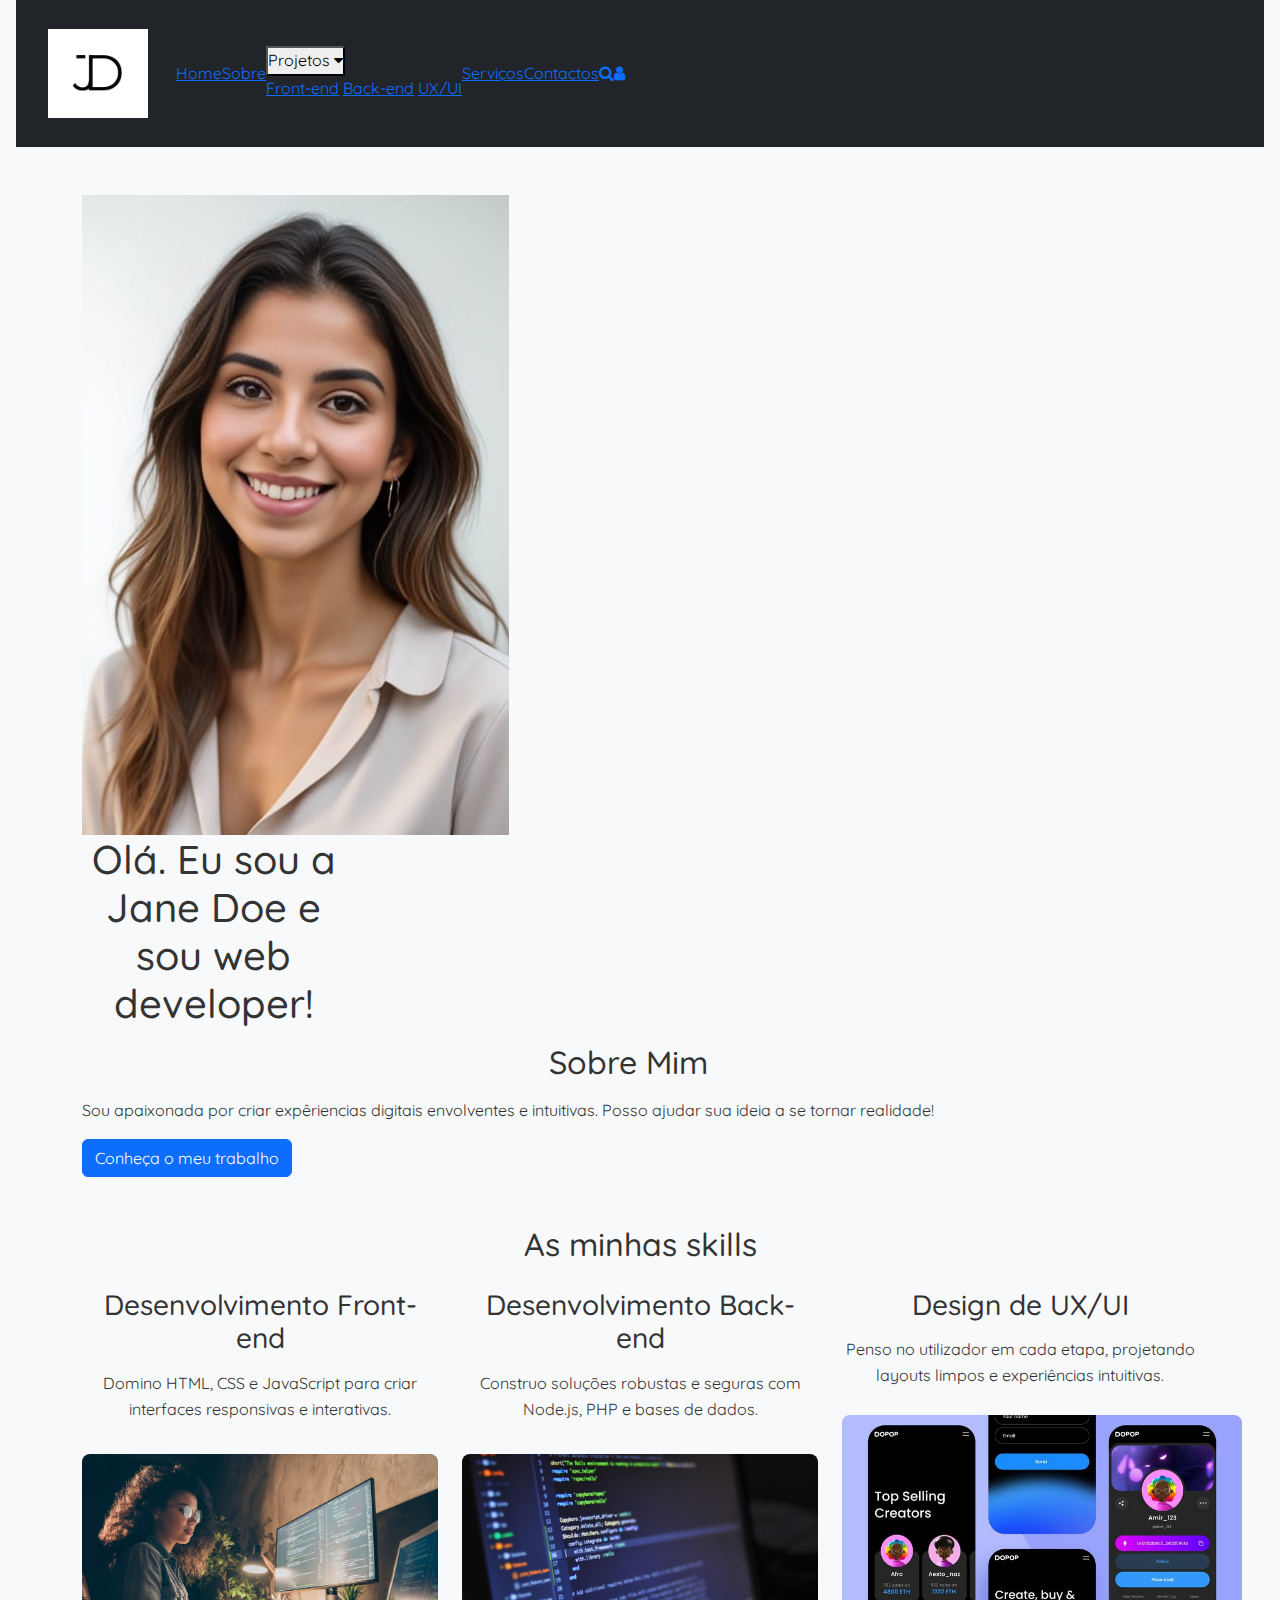
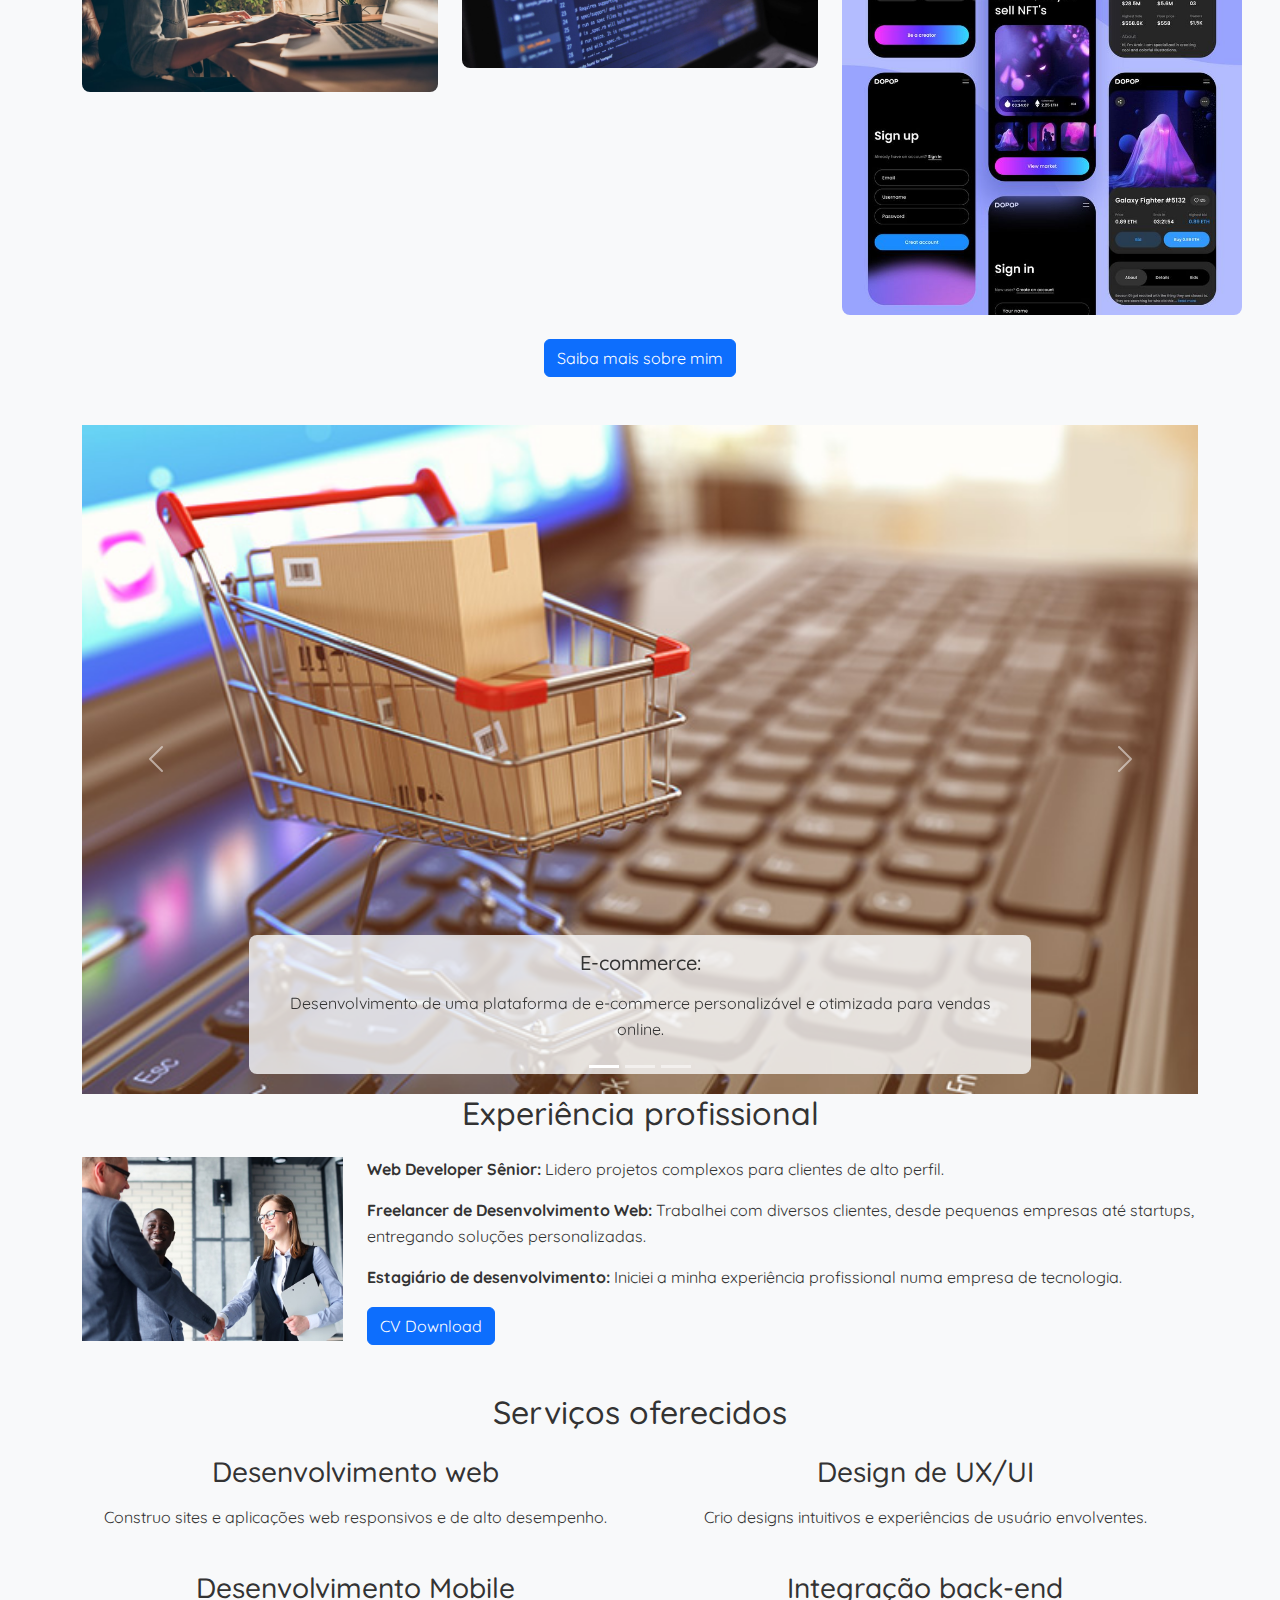
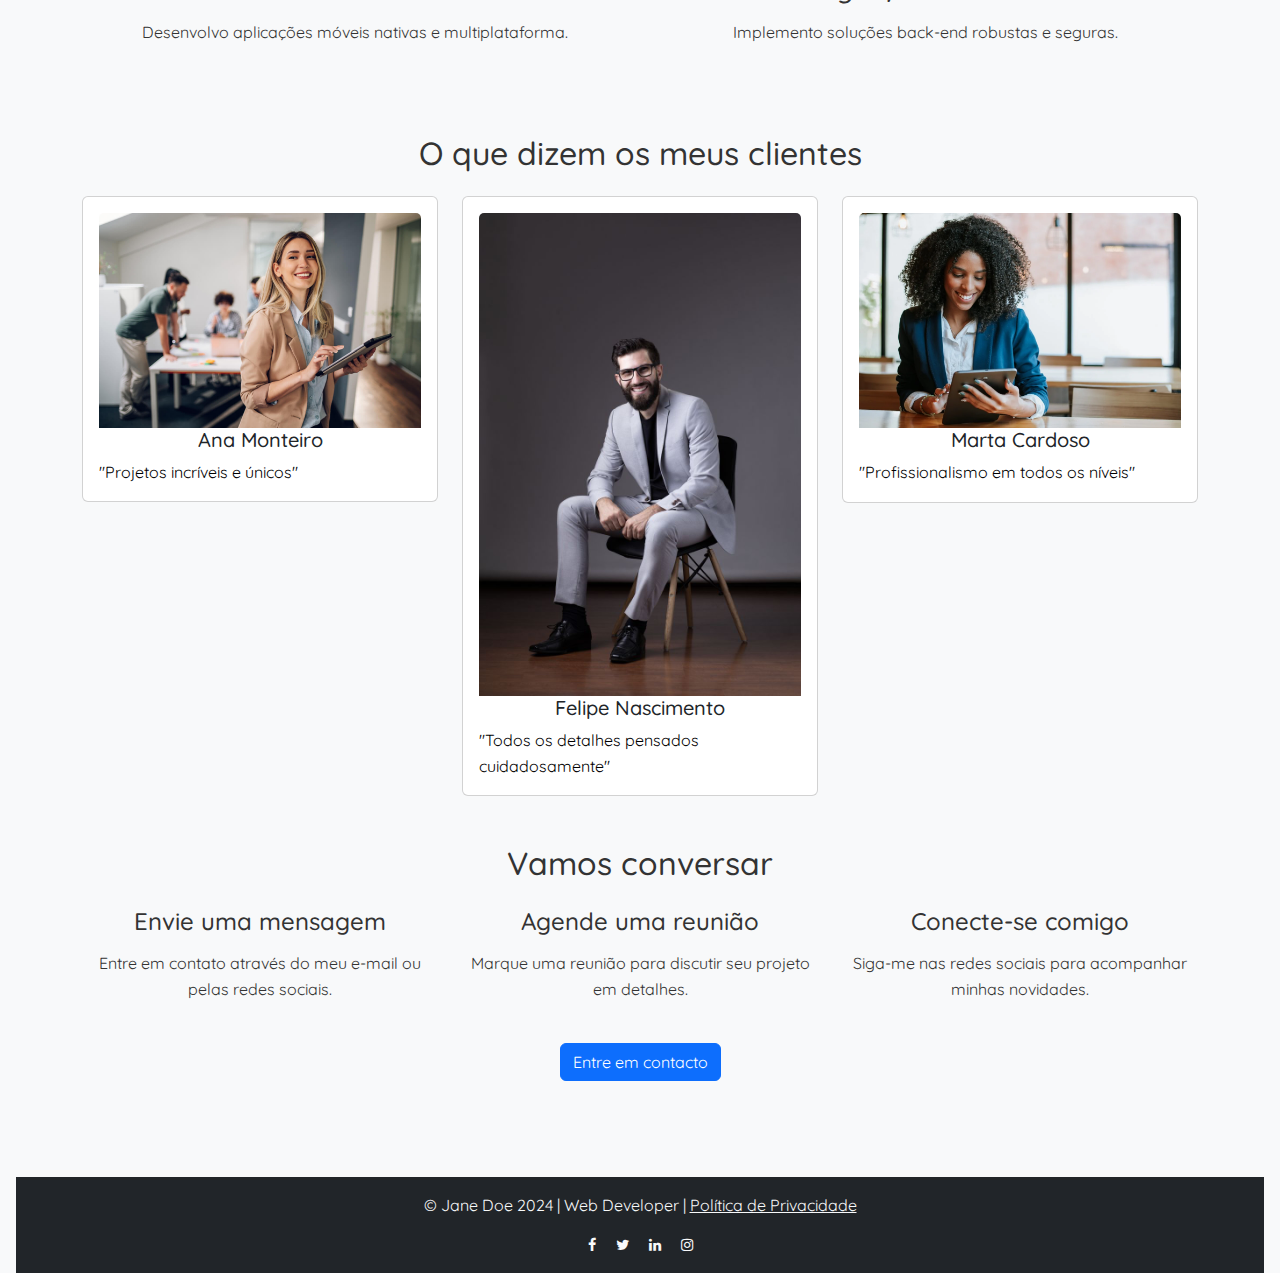
<file: index.html>
<!doctype html>
<html lang="pt">

    <head>
        <meta charset="utf-8">
        <meta name="viewport" content="width=device-width, initial-scale=1">
        <title>Perfil Jane Doe</title>
        <meta name="description" content="Perfil pessoal da Jane Doe, uma desenvolvedora web apaixonada por tecnologia e buscando oferecer serviços de alta qualidade. Conheça meus projetos e serviços.">
        <meta name="keywords" content="Jane Doe, web developer, front-end, back-end, projetos web">
        <meta name="author" content="Jane Doe">
        <link href="https://cdn.jsdelivr.net/npm/bootstrap@5.3.3/dist/css/bootstrap.min.css" rel="stylesheet" integrity="sha384-QWTKZyjpPEjISv5WaRU9OFeRpok6YctnYmDr5pNlyT2bRjXh0JMhjY6hW+ALEwIH" crossorigin="anonymous">
        <link rel="stylesheet" href="https://cdnjs.cloudflare.com/ajax/libs/font-awesome/4.7.0/css/font-awesome.min.css">
        <link href="CSS/style.css" rel="stylesheet">
    </head>

    <body>
        <header class="bg-dark text-light py-3">
            <nav class="navbar navbar-expand-lg">
                <a class="navbar-brand" href="#">
                    <img src="imagens/logo.png" alt="meu-projeto" class="img-logo" style="width: 100px;">
                </a>
                <div class="container-fluid">
                    <a href="index.html">Home</a>
                    <a href="sobre.html">Sobre</a>
                    <div class="dropdown">
                        <button class="dropbtn">Projetos
                            <i class="fa fa-caret-down"></i>
                        </button>
                        <div class="dropdown-content">
                            <a href="projetos.html#frontend">Front-end</a>
                            <a href="projetos.html#backend">Back-end</a>
                            <a href="projetos.html#uxui">UX/UI</a>
                        </div>
                    </div>
                    <a href="servicos.html">Serviços</a>
                    <a href="contactos.html">Contactos</a>
                    <a href="pesquisa.html" style="float:right;"><i class="fa fa-search"></i></a>
                    <a href="login.php" style="float:right;"><i class="fa fa-user"></i></a>
                </div>
            </nav>
        </header>

        <main class="container my-5">
            <div class="row mb-5">
                <div class="col-md-5">
                    <img src="imagens/perfil.jpeg" alt="meu-projeto" class="img-fluid">
                <div class="col-md-7 align-self-center">
                    <h1>Olá. Eu sou a Jane Doe e sou web developer!</h1>
                </div>
                </div>
            <div class="row mb-5">
                <div class="col-12">
                    <h2>Sobre Mim</h2>
                    <p> Sou apaixonada por criar expêriencias digitais envolventes e intuitivas. Posso ajudar sua ideia a se tornar realidade!</p>
                    <a class="btn btn-primary" href="projetos.html" target="_blank">Conheça o meu trabalho</a>
                </div>
            </div>

            <section class="mb-5">
                <h2 class="mb-4">As minhas skills</h2>
                <div class="row text-center">
                    <div class="col-md-4">
                        <h3>Desenvolvimento Front-end</h3>
                        <p>Domino HTML, CSS e JavaScript para criar interfaces responsivas e interativas.</p>
                        <img src="imagens/frontend.jpg" alt="meu-projeto" class="img-fluid">
                    </div>
                <div class="col-md-4">
                    <h3>Desenvolvimento Back-end</h3>
                    <p>Construo soluções robustas e seguras com Node.js, PHP e bases de dados.</p>
                    <img src="imagens/backend.jpg" alt="meu-projeto" class="img-fluid">
                    </div>
                <div class="col-md-4">
                    <h3>Design de UX/UI</h3>
                    <p>Penso no utilizador em cada etapa, projetando layouts limpos e experiências intuitivas.</p>
                    <img src="imagens/uxui.jpeg" alt="meu-projeto" style="width: 400px; height: auto; margin-top: 10px;">
                    </div>
                </div>
                <div class="text-center mt-4">
                    <a href="sobre.html" target="_blank" class="btn btn-primary">Saiba mais sobre mim</a>
                </div>
            </section>

            <div id="carouselExampleCaptions" class="carousel slide">
                <div class="carousel-indicators">
                  <button type="button" data-bs-target="#carouselExampleCaptions" data-bs-slide-to="0" class="active" aria-current="true" aria-label="Slide 1"></button>
                  <button type="button" data-bs-target="#carouselExampleCaptions" data-bs-slide-to="1" aria-label="Slide 2"></button>
                  <button type="button" data-bs-target="#carouselExampleCaptions" data-bs-slide-to="2" aria-label="Slide 3"></button>
                </div>
                <div class="carousel-inner">
                  <div class="carousel-item active">
                    <img src="imagens/ecommerce.jpeg" class="d-block w-100" alt="meu-projeto">
                    <div class="carousel-caption d-none d-md-block">
                      <h5>E-commerce:</h5>
                      <p>Desenvolvimento de uma plataforma de e-commerce personalizável e otimizada para vendas online.</p>
                    </div>
                  </div>
                  <div class="carousel-item">
                    <img src="imagens/appmovel.jpg" class="d-block w-100" alt="meu-projeto">
                    <div class="carousel-caption d-none d-md-block">
                      <h5>Aplicação Móvel:</h5>
                      <p>Criação de uma aplicação móvel com design minimalista e recursos interativos.</p>
                    </div>
                  </div>
                  <div class="carousel-item">
                    <img src="imagens/site.jpeg" class="d-block w-100" alt="meu-projeto">
                    <div class="carousel-caption d-none d-md-block">
                      <h5>Site Institucional:</h5>
                      <p>Construção de um site institucional moderno e responsivo para melhorar a presença digital.</p>
                    </div>
                  </div>
                </div>
                <button class="carousel-control-prev" type="button" data-bs-target="#carouselExampleCaptions" data-bs-slide="prev">
                  <span class="carousel-control-prev-icon" aria-hidden="true"></span>
                  <span class="visually-hidden">Previous</span>
                </button>
                <button class="carousel-control-next" type="button" data-bs-target="#carouselExampleCaptions" data-bs-slide="next">
                  <span class="carousel-control-next-icon" aria-hidden="true"></span>
                  <span class="visually-hidden">Next</span>
                </button>
              </div>

            <section class="mb-5">
                <h2 class="mb-4">Experiência profissional</h2>
                <div class="row">
                    <div class="col-md-3">
                        <img src="imagens/expprofissional.jpg" alt="meu-projeto" class="img-fluid">
                    </div>
                    <div class="col-md-9">
                        <ol class="list-unstyled">
                            <li class="mb-3"><strong>Web Developer Sênior:</strong> Lidero projetos complexos para clientes de alto perfil.</li>
                            <li class="mb-3"><strong>Freelancer de Desenvolvimento Web:</strong> Trabalhei com diversos clientes, desde pequenas empresas até startups, entregando soluções personalizadas.</li>
                            <li class="mb-3"><strong>Estagiário de desenvolvimento:</strong> Iniciei a minha experiência profissional numa empresa de tecnologia.</li>
                        </ol>
                        <a href="docs/cv.pdf" download class="btn btn-primary">CV Download</a>
                    </div>
                </div>
            </section>

            <section class="mb-5">
                <h2 class="mb-4">Serviços oferecidos</h2>
                <div class="row text-center">
                    <div class="col-md-6 mb-4">
                        <h3>Desenvolvimento web</h3>
                        <p>Construo sites e aplicações web responsivos e de alto desempenho.</p>
                    </div>
                    <div class="col-md-6 mb-4">
                        <h3>Design de UX/UI</h3>
                        <p>Crio designs intuitivos e experiências de usuário envolventes.</p>
                    </div>
                    <div class="col-md-6 mb-4">
                        <h3>Desenvolvimento Mobile</h3>
                        <p>Desenvolvo aplicações móveis nativas e multiplataforma.</p>
                    </div>
                    <div class="col-md-6 mb-4">
                        <h3>Integração back-end</h3>
                        <p>Implemento soluções back-end robustas e seguras.</p>
                    </div>
                </div>
            </section>

            <section class="mb-5">
                <h2 class="mb-4">O que dizem os meus clientes</h2>
                <div class="row">
                    <div class="col-md-4">
                        <div class="card">
                            <div class="card-body">
                                <img src="imagens/cliente1.jpeg" class="card-img-top" alt="meu-projeto">
                                <h5 class="card-title">Ana Monteiro</h5>
                                <p class="card-text" style="color: black;">"Projetos incríveis e únicos"</p>
                            </div>
                        </div>
                    </div>
                    <div class="col-md-4">
                        <div class="card">
                            <div class="card-body">
                                <img src="imagens/cliente2.jpeg" class="card-img-top" alt="meu-projeto">
                                <h5 class="card-title">Felipe Nascimento</h5>
                                <p class="card-text" style="color: black;">"Todos os detalhes pensados cuidadosamente"</p>
                            </div>
                        </div>
                    </div>
                    <div class="col-md-4">
                        <div class="card">
                            <div class="card-body">
                                <img src="imagens/cliente3.jpg" class="card-img-top" alt="meu-projeto">
                                <h5 class="card-title">Marta Cardoso</h5>
                                <p class="card-text" style="color: black;">"Profissionalismo em todos os níveis"</p>
                            </div>
                        </div>
                    </div>
                </div>
                </section>

            <section class="mb-5">
                <h2 class="mb-4">Vamos conversar</h2>
                <div class="row text-center">
                    <div class="col-md-4">
                        <h4>Envie uma mensagem</h4>
                        <p>Entre em contato através do meu e-mail ou pelas redes sociais.</p>
                    </div>
                    <div class="col-md-4">
                        <h4>Agende uma reunião</h4>
                        <p>Marque uma reunião para discutir seu projeto em detalhes.</p>
                    </div>
                    <div class="col-md-4">
                        <h4>Conecte-se comigo</h4>
                        <p>Siga-me nas redes sociais para acompanhar minhas novidades.</p>
                    </div>
                </div>
                <div class="text-center mt-4">
                    <a href="contactos.html" target="_blank" class="btn btn-primary">Entre em contacto</a>
                </div>
            </section>
            </div>
        </main>

        <footer class="bg-dark text-light py-3">
            <div class="container text-center">
                <p>&copy; Jane Doe 2024 | Web Developer | <a href="politica-privacidade.html" class="text-light">Política de Privacidade</a></p>
                <div class="mt-3">
                    <a href="https://www.facebook.com/janedoe" class="text-light mx-2" aria-label="Facebook"><i class="fa fa-facebook"></i></a>
                    <a href="https://twitter.com/janedoe" class="text-light mx-2" aria-label="Twitter"><i class="fa fa-twitter"></i></a>
                    <a href="https://linkedin.com/in/janedoe" class="text-light mx-2" aria-label="LinkedIn"><i class="fa fa-linkedin"></i></a>
                    <a href="https://instagram.com/janedoe" class="text-light mx-2" aria-label="Instagram"><i class="fa fa-instagram"></i></a>
                </div>
            </div>
        </footer>

        <script src="https://cdn.jsdelivr.net/npm/bootstrap@5.3.3/dist/js/bootstrap.bundle.min.js" integrity="sha384-YvpcrYf0tY3lHB60NNkmXc5s9fDVZLESaAA55NDzOxhy9GkcIdslK1eN7N6jIeHz" crossorigin="anonymous"></script>

    </body>
</html>
</file>
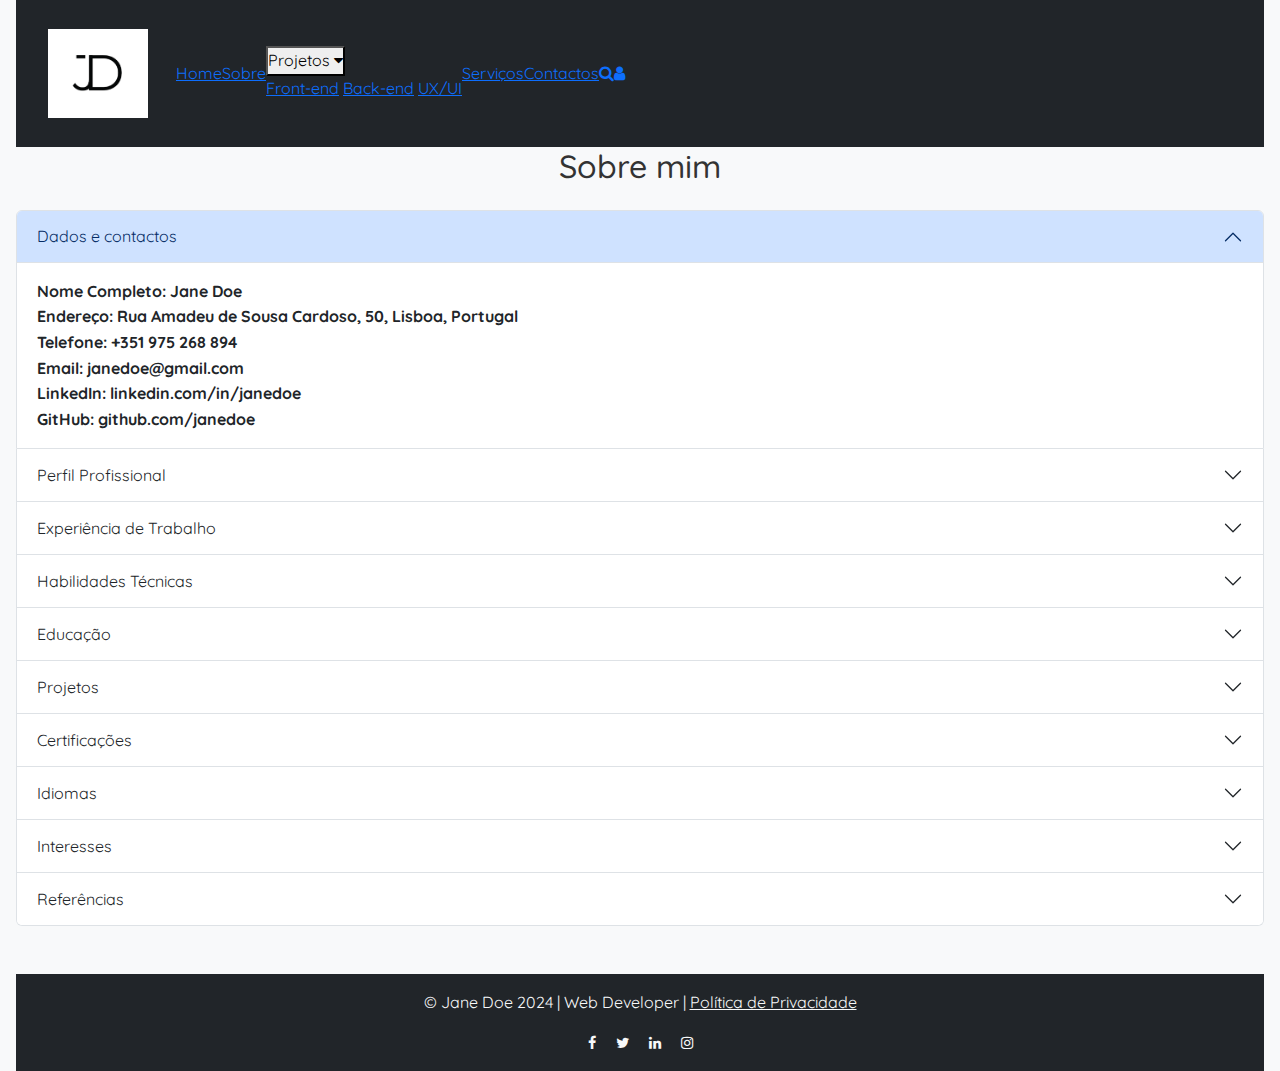
<file: sobre.html>
<!DOCTYPE html>
<html lang="pt">

<head>
    <meta charset="utf-8">
    <meta name="viewport" content="width=device-width, initial-scale=1">
    <title>Sobre Mim</title>
    <meta name="description" content="Perfil pessoal da Jane Doe, uma desenvolvedora web apaixonada por tecnologia e buscando oferecer serviços de alta qualidade. Conheça meus projetos e serviços.">
    <meta name="keywords" content="Jane Doe, web developer, front-end, back-end, projetos web">
    <meta name="author" content="Jane Doe">
    <link href="https://cdn.jsdelivr.net/npm/bootstrap@5.3.3/dist/css/bootstrap.min.css" rel="stylesheet" integrity="sha384-QWTKZyjpPEjISv5WaRU9OFeRpok6YctnYmDr5pNlyT2bRjXh0JMhjY6hW+ALEwIH" crossorigin="anonymous">
    <link rel="stylesheet" href="https://cdnjs.cloudflare.com/ajax/libs/font-awesome/4.7.0/css/font-awesome.min.css">
    <link href="CSS/style.css" rel="stylesheet">
</head>

<body>
    <header class="bg-dark text-light py-3">
        <nav class="navbar navbar-expand-lg">
            <a class="navbar-brand" href="#">
                <img src="imagens/logo.png" alt="meu-projeto" class="img-logo" style="width: 100px;">
            </a>
            <div class="container-fluid">
                <a href="index.html">Home</a>
                <a href="sobre.html">Sobre</a>
                <div class="dropdown">
                    <button class="dropbtn">Projetos
                        <i class="fa fa-caret-down"></i>
                    </button>
                    <div class="dropdown-content">
                        <a href="projetos.html#frontend">Front-end</a>
                        <a href="projetos.html#backend">Back-end</a>
                        <a href="projetos.html#uxui">UX/UI</a>
                    </div>
                </div>
                <a href="servicos.html">Serviços</a>
                <a href="contactos.html">Contactos</a>
                <a href="pesquisa.html" style="float:right;"><i class="fa fa-search"></i></a>
                <a href="login.php" style="float:right;"><i class="fa fa-user"></i></a>
            </div>
        </nav>
    </header>

    <section class="mb-5">
        <h2 class="mb-4">Sobre mim</h2>
        <div class="accordion" id="accordionExample">
            <div class="accordion-item">
                <h2 class="accordion-header">
                    <button class="accordion-button" type="button" data-bs-toggle="collapse" data-bs-target="#collapseOne" aria-expanded="true" aria-controls="collapseOne">
                        Dados e contactos
                </button>
                </h2>
                <div id="collapseOne" class="accordion-collapse collapse show" data-bs-parent="#accordionExample">
                    <div class="accordion-body">
                        <strong>Nome Completo: Jane Doe <br> 
                            Endereço: Rua Amadeu de Sousa Cardoso, 50, Lisboa, Portugal<br>
                            Telefone: +351 975 268 894<br>
                            Email: janedoe@gmail.com<br>
                            LinkedIn: linkedin.com/in/janedoe<br>
                            GitHub: github.com/janedoe</strong>
                    </div>
                </div>
            </div>
            <div class="accordion-item">
                <h2 class="accordion-header">
                    <button class="accordion-button collapsed" type="button" data-bs-toggle="collapse" data-bs-target="#collapseTwo" aria-expanded="false" aria-controls="collapseTwo">
                        Perfil Profissional
                    </button>
                </h2>
                <div id="collapseTwo" class="accordion-collapse collapse" data-bs-parent="#accordionExample">
                    <div class="accordion-body">
                        <strong>Desenvolvedora Web com mais de 5 anos de experiência em criação de sites e aplicações web responsivas. Experiência sólida em tecnologias front-end e back-end. Incluindo HTML, CSS, JavaScript, React, Node.js e bases de dados SQL e NoSQL. Apaixonada por desenvolvimento de interfaces de utilizador intuitivas e pela otimização de desempenho. Focada em oferecer soluções inovadoras e de alta qualidade.</strong>
                    </div>
                </div>
            </div>
            <div class="accordion-item">
                <h2 class="accordion-header">
                    <button class="accordion-button collapsed" type="button" data-bs-toggle="collapse" data-bs-target="#collapseThree" aria-expanded="false" aria-controls="collapseThree">
                        Experiência de Trabalho
                    </button>
                </h2>
                <div id="collapseThree" class="accordion-collapse collapse" data-bs-parent="accordionExample">
                    <div class="accordion-body">
                        <strong>Desenvolvedora Web Full Stack<br>
                        Tech Solutions Ltda, Lisboa, Portugal<br>
                        Janeiro 2020 - Presente<br>
                        Desenvolveu e manteve aplicações web usando JavaScript, React, Node.js e MongoDB. Colaborou com designers e outros desenvolvedores para criar interfaces de utilizador responsivas e intuitvas. Implementou APIs RESTful para integração com serviços de terceiros. Utilizou metodologias ágeis (Scrum) para gerenciar projetos e entregas. Conduziu revisões de código e mentoria para desenvolvedores juniores. <br>
                    <hr>
                        Desenvolvedora Front-end<br>
                        Web Innovations, Porto, Portugal<br>
                        Junho 2017 - Dezembro 2019<br>
                        Criou layouts responsivos e componentes interativos usando HTML, CSS e JavaScript. Trabalhou em estreita colaboração com a equipa de design para garantir a implementação precisa de wireframes e protótipos. Otimizou sites para velocidade e desempenho, resultando em melhorias significativas no tempo de carregamento das páginas. Implementou práticas de SEO para melhorar a visibilidade e fez melhorias baseadas no feedback dos utilizadores.</strong>
                    </div>
                </div>
            </div>
            <div class="accordion-item">
                <h2 class="accordion-header">
                    <button class="accordion-button collapsed" type="button" data-bs-toggle="collapse" data-bs-target="#collapseFour" aria-expanded="false" aria-controls="collapseFour">
                        Habilidades Técnicas
                    </button>
                </h2>
                <div id="collapseFour" class="accordion-collapse collapse" data-bs-parent="accordionExample">
                    <div class="accordion-body">
                        <strong>Linguagens de Programação: HTML, CSS, JavaScript, TypeScript, PHP<br>
                        Framework/Libraries: React, Angular, Vue.js, Node.js, Express.js<br>
                        Bases de dados: MongoDB, MySQL, PostgreeSQL<br>
                        Ferramenta de Versionamento: Git, GitHub, GitLab<br>
                        Outras Ferramentas: Webpack, Babel, Docker, Jenkis<br>
                        Metodologias: Agile (scrum), Test-Driven Development (TDD)<br>
                        Design: Adobe XD, Figma</strong>
                    </div>
                </div>
            </div>
            <div class="accordion-item">
                <h2 class="accordion-header">
                    <button class="accordion-button collapsed" type="button" data-bs-toggle="collapse" data-bs-target="#collapseFive" aria-expanded="false" aria-controls="collapseFive">
                        Educação
                    </button>
                </h2>
                <div id="collapseFive" class="accordion-collapse collapse" data-bs-parent="accordionExample">
                    <div class="accordion-body">
                        <strong>Licenciatura em Engenharia Informática<br>
                        Universidade de Lisboa, Lisboa, Portugal<br>
                        Setembro 2013 - Julho 2017<br>
                        Principais disciplinas: Desenvolvimento Web, Estruturas de Dados, Bases de Dados, Sistemas Operacionais, Engenharia de Software.<br>
                        Particiou de projetos de pesquisa focados em otimização de performance de aplicações web.</strong>
                        </div>
                    </div>
                </div>
                <div class="accordion-item">
                    <h2 class="accordion-header">
                        <button class="accordion-button collapsed" type="button" data-bs-toggle="collapse" data-bs-target="#collapseSix" aria-expanded="false" aria-controls="collapseSix">
                            Projetos
                        </button>
                    </h2>
                    <div id="collapseSix" class="accordion-collapse collapse" data-bs-parent="accordionExample">
                        <div class="accordion-body">
                            <strong>Portfólio Pessoal<br>
                            janedoe.dev<br>
                            Desenvolveu um site de portfólio pessoal para exibir trabalhos e projetos.
                            Utilizou React para a criação de componentes reutilizáveis e responsivos.
                            Implementou um backend com Node.js e Express.js para gerenciar o conteúdo dinâmico.<br>
                        <hr>
                            Aplicação de Gerenciamento de Tarefas<br>
                            github.com/anasilva/task-manager<br>
                            Criou uma aplicação de gerenciamento de tarefas utilizando React e Node.js. Implementou autenticação de usuários e integração com uma base de dados MongoDB. Utilizou Docker para contêinerizar a aplicação e facilitar o processo de deploy.</strong>
                            </div>
                        </div>
                    </div>
                    <div class="accordion-item">
                        <h2 class="accordion-header">
                            <button class="accordion-button collapsed" type="button" data-bs-toggle="collapse" data-bs-target="#collapseSeven" aria-expanded="false" aria-controls="collapseSeven">
                                Certificações
                            </button>
                        </h2>
                        <div id="collapseSeven" class="accordion-collapse collapse" data-bs-parent="accordionExample">
                            <div class="accordion-body">
                                <strong>Certified JavaScript Developer - JavaScript Institute, 2019<br>
                                React Professional Certification - React Training, 2020<br>
                                Scrum Master Certified (SMC) - Scrum Alliance, 2021</strong>
                                </div>
                            </div>
                        </div>
                        <div class="accordion-item">
                            <h2 class="accordion-header">
                                <button class="accordion-button collapsed" type="button" data-bs-toggle="collapse" data-bs-target="#collapseEight" aria-expanded="false" aria-controls="collapseEight">
                                    Idiomas
                                </button>
                            </h2>
                            <div id="collapseEight" class="accordion-collapse collapse" data-bs-parent="accordionExample">
                                <div class="accordion-body">
                                    <strong>Português: Nativo<br>
                                    Inglês: Fluente<br>
                                    Espanhol: Intermediário</strong>
                                    </div>
                                </div>
                            </div>
                            <div class="accordion-item">
                                <h2 class="accordion-header">
                                    <button class="accordion-button collapsed" type="button" data-bs-toggle="collapse" data-bs-target="#collapseNine" aria-expanded="false" aria-controls="collapseNine">
                                        Interesses
                                    </button>
                                </h2>
                                <div id="collapseNine" class="accordion-collapse collapse" data-bs-parent="accordionExample">
                                    <div class="accordion-body">
                                        <strong>Desenvolvimento de aplicações móveis<br>
                                        Contribuição para projetos open-source<br>
                                        Aprendizado contínuo sobre novas tecnologias e ferramentas de desenvolvimento</strong>
                                        </div>
                                    </div>
                                </div>
                                <div class="accordion-item">
                                    <h2 class="accordion-header">
                                        <button class="accordion-button collapsed" type="button" data-bs-toggle="collapse" data-bs-target="#collapseTen" aria-expanded="false" aria-controls="collapseTen">
                                            Referências
                                        </button>
                                    </h2>
                                    <div id="collapseTen" class="accordion-collapse collapse" data-bs-parent="accordionExample">
                                        <div class="accordion-body">
                                            <strong>Disponíveis mediante solitação.</strong>
                                            </div>
                                        </div>
                                    </div>
                                </section>
            
       <footer class="bg-dark text-light py-3">
            <div class="container text-center">
               <p>&copy; Jane Doe 2024 | Web Developer | <a href="politica-privacidade.html" class="text-light">Política de Privacidade</a></p>
            <div class="mt-3">
               <a href="https://www.facebook.com/janedoe" class="text-light mx-2" aria-label="Facebook"><i class="fa fa-facebook"></i></a>
               <a href="https://twitter.com/janedoe" class="text-light mx-2" aria-label="Twitter"><i class="fa fa-twitter"></i></a>
               <a href="https://linkedin.com/in/janedoe" class="text-light mx-2" aria-label="LinkedIn"><i class="fa fa-linkedin"></i></a>
               <a href="https://instagram.com/janedoe" class="text-light mx-2" aria-label="Instagram"><i class="fa fa-instagram"></i></a>
                </div>
            </div>
        </footer>
        <script src="https://cdn.jsdelivr.net/npm/bootstrap@5.3.3/dist/js/bootstrap.bundle.min.js" integrity="sha384-YvpcrYf0tY3lHB60NNkmXc5s9fDVZLESaAA55NDzOxhy9GkcIdslK1eN7N6jIeHz" crossorigin="anonymous"></script>
    </body>
</html>
</file>
<file: CSS/style.css>
/* Importei uma fonte do Google Fonts */
@import url('https://fonts.googleapis.com/css2?family=Quicksand:wght@300..700&display=swap');

/* Zerando espaçamentos padrões */
* {
    margin: 0;
    padding: 0;
    box-sizing: border-box;
}

body {
    font-family: "Quicksand", sans-serif;
    font-optical-sizing: auto;
    line-height: 1.6;
    background-color: #F8F9FA;
    color: #333333;
    padding: 0 1rem;
}

header {
    background-color: #E8B4B8;
    color: #333333;
    padding: 1rem 2rem;
    display: flex;
    justify-content: space-between;
    align-items: center;
}

header .logo img {
    height: 50px;
    width: auto;
}

header nav ul {
    list-style: none;
    display: flex;
    gap: 2rem;
}

header nav ul li a {
    text-decoration: none;
    color: #FFFFFF;
    font-weight: 600;
    transition: color 0.3s ease;
}

header nav ul li a:hover {
    color: #F2C6B4;
}

h1, h2, h3, h4, h5 {
    color: #333333;
    margin-bottom: 1rem;
    text-align: center;
}

p {
    font-size: 1rem;
    margin-bottom: 1rem;
}

.button {
    display: inline-block;
    padding: 0.75rem 1.5rem;
    background-color: #E8B4B8;
    color: #FFFFFF;
    text-decoration: none;
    border-radius: 8px;
    border: none;
    font-size: 1rem;
    font-weight: 600;
    cursor: pointer;
    transition: background-color 0.3s ease;
}

.button:hover {
    background-color: #F2C6B4;
}

img .img-fluid {
    max-width: 100%;
    height: auto;
    border-radius: 8px;
    display: block;
    margin: 0 auto 1rem;
}

/* Centralização */
.center {
    text-align: center;
    margin-bottom: 2rem;
}

/* Secção Skills */
.row .text-center img {
    border-radius: 8px;
    margin-top: 1rem;
}

/* Carrousel */
.carousel .carousel-caption {
    background-color: rgba(248, 249, 250, 0.8);
    color: #333333;
    padding: 1rem;
    border-radius: 8px;
}

/* Experiência Profissional */
.list-unstyled {
    list-style: none;
    padding-left: 0;
}

.list-unstyled li {
    margin-bottom: 1rem;
    font-size: 1rem;
}

img .img-fluid {
    border-radius: 8px;
}

/* Secção Serviços */
.section-services {
    padding: 3rem 1rem;
}

.section-services .grid-services {
    display: grid;
    grid-template-columns: repeat(auto-fit, minmax(250px, 1fr));
    gap: 2rem;
    max-width: 1200px;
    margin: 0 auto;
}

.section-services h3 {
    color: #E8B4B8;
}

/* Secção Clientes */
.section-client {
    background-color: #F8F9FA;
    padding: 3rem 1rem;
}

.grid-clients {
    display: grid;
    grid-template-columns: repeat(auto-fit, minmax(250px, 1fr));
    gap: 2rem;
    max-width: 1200px;
    margin: 0 auto;
}

.card-client {
    background-color: #FFFFFF;
    color: #333333;
    padding: 1.5rem;
    border-radius: 12px;
    box-shadow: 0 4px 12px rgba(0, 0, 0, 0.08);
    text-align: center;
    transition: transform 0.3s ease, box-shadow 0.3s ease;
}

.card-client:hover {
    transform: translateY(-8px);
    box-shadow: 0 8px 24px rgba(0, 0, 0, 0.12);
}

.card-client .card-img {
    width: 100px;
    height: 100px;
    border-radius: 50%;
    object-fit: cover;
    margin-bottom: 1rem;
}

.card-client .card-title {
    font-size: 1.2rem;
    font-weight: 600;
    color: #E8B4B8;
    margin-bottom: 0.5rem;
}

.card-client .card-text {
    font-size: 1rem;
    font-style: italic;
    line-height: 1.5;
}

/* Secção Contacto */
.section-contact {
    padding: 3rem 1rem;
}

.section-contact .row.text-center {
    display: grid;
    grid-template-columns: repeat(auto-fit, minmax(250px, 1fr));
    gap: 2rem;
    margin-bottom: 2rem;
}

footer {
    background-color: #E8B4B8;
    color: #FFFFFF;
    text-align: center;
    padding: 1rem 0;
    margin-top: 3rem;
    font-size: 0.9rem;
}
</file>
